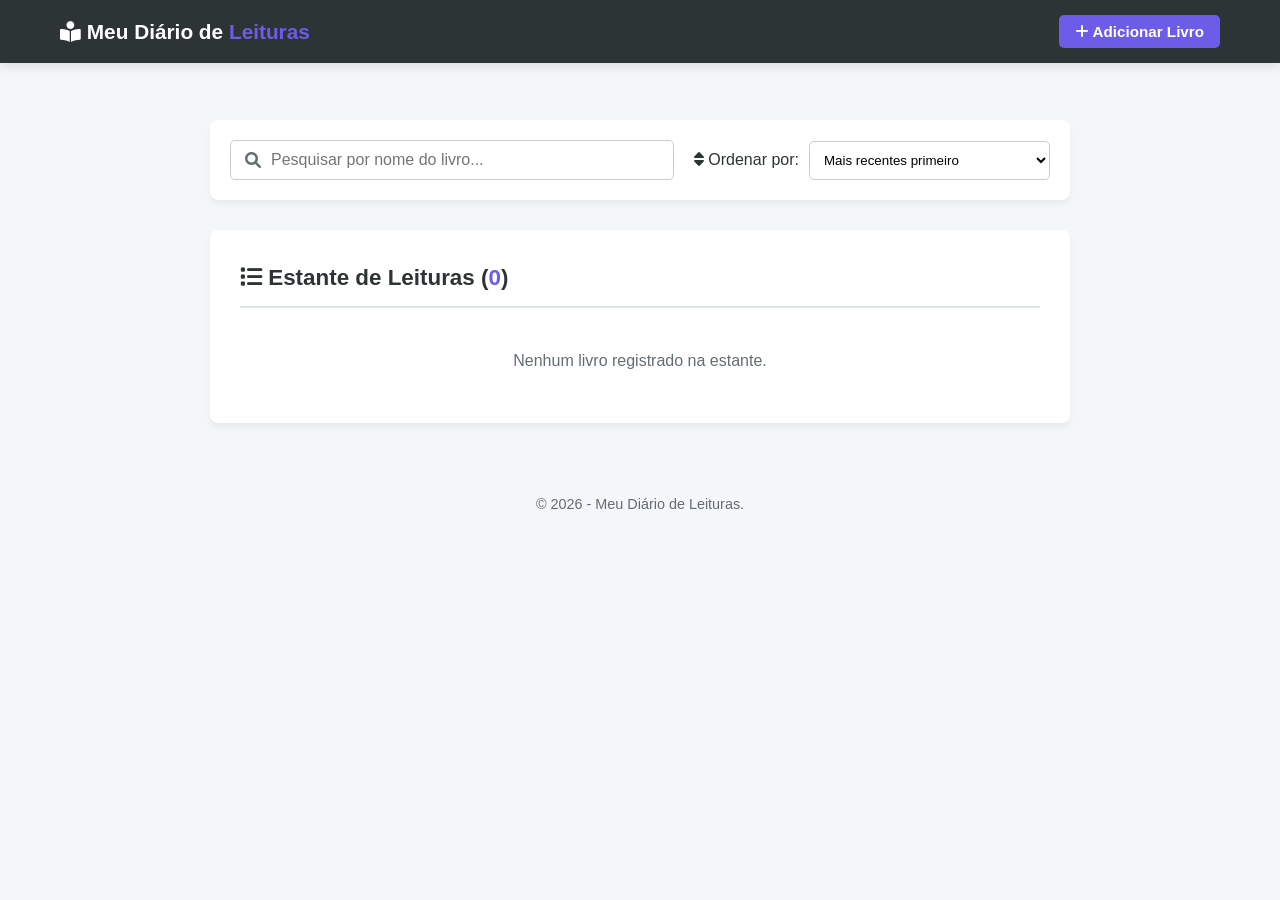
<file: index.html>
<!DOCTYPE html>
<html lang="pt-BR">
<head>
    <meta charset="UTF-8">
    <meta name="viewport" content="width=device-width, initial-scale=1.0">
    <title>Meus Livros | Diário de Leituras</title>
    <link rel="stylesheet" href="/css/base.css">
    <link rel="stylesheet" href="/css/layout.css">
    <link rel="stylesheet" href="/css/components.css">
    <link rel="stylesheet" href="https://cdnjs.cloudflare.com/ajax/libs/font-awesome/6.0.0/css/all.min.css">
</head>
<body>

    <header>
        <nav class="navbar">
            <div class="logo"><i class="fas fa-book-reader"></i> Meu Diário de <span>Leituras</span></div>
            <ul class="nav-links">
                <li><a href="cadastro.html" class="btn-nav"><i class="fas fa-plus"></i> Adicionar Livro</a></li>
            </ul>
        </nav>
    </header>

    <main class="container">
        <section class="secao-controle">
            <div class="busca-box">
                <i class="fas fa-search"></i>
                <input type="text" id="busca" placeholder="Pesquisar por nome do livro...">
            </div>

            <div class="ordenacao-box">
                <label for="ordenar"><i class="fas fa-sort"></i> Ordenar por:</label>
                <select id="ordenar">
                    <option value="recente">Mais recentes primeiro</option>
                    <option value="melhores">Melhor avaliação (⭐⭐⭐⭐⭐)</option>
                    <option value="piores">Menor avaliação (⭐)</option>
                </select>
            </div>
        </section>

        <section class="secao-lista">
            <h2><i class="fas fa-list"></i> Estante de Leituras (<span id="contador-livros">0</span>)</h2>
            <div id="lista-livros" class="grid-livros">
                </div>
        </section>
    </main>

    <footer>
        <p>&copy; 2026 - Meu Diário de Leituras.</p>
    </footer>

    <script src="/js/script.js"></script>
</body>
</html>
</file>
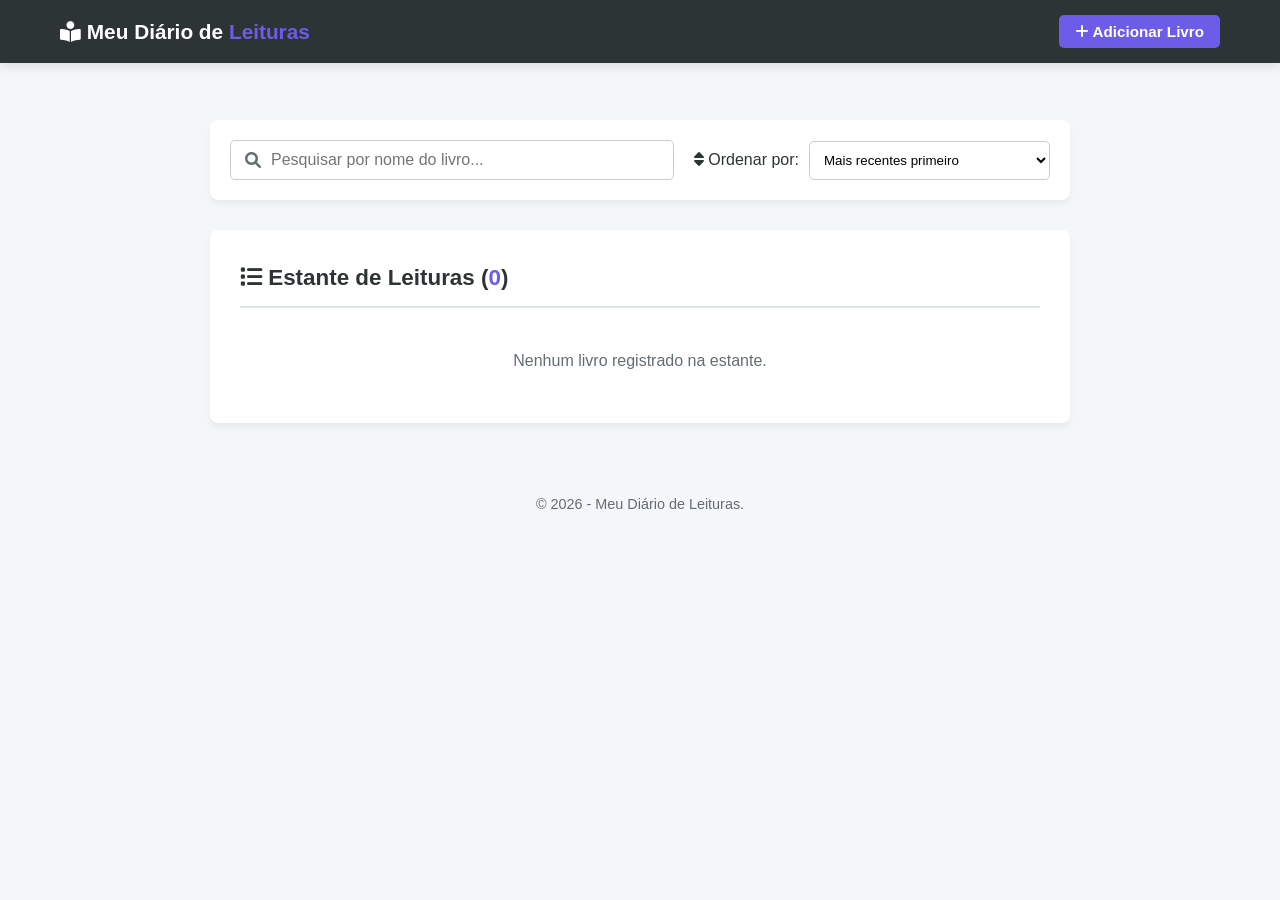
<file: html/index.html>
<!DOCTYPE html>
<html lang="pt-BR">
<head>
    <meta charset="UTF-8">
    <meta name="viewport" content="width=device-width, initial-scale=1.0">
    <title>Meus Livros | Diário de Leituras</title>
    <link rel="stylesheet" href="/css/base.css">
    <link rel="stylesheet" href="/css/layout.css">
    <link rel="stylesheet" href="/css/components.css">
    <link rel="stylesheet" href="https://cdnjs.cloudflare.com/ajax/libs/font-awesome/6.0.0/css/all.min.css">
</head>
<body>

    <header>
        <nav class="navbar">
            <div class="logo"><i class="fas fa-book-reader"></i> Meu Diário de <span>Leituras</span></div>
            <ul class="nav-links">
                <li><a href="/html/cadastro.html" class="btn-nav"><i class="fas fa-plus"></i> Adicionar Livro</a></li>
            </ul>
        </nav>
    </header>

    <main class="container">
        <section class="secao-controle">
            <div class="busca-box">
                <i class="fas fa-search"></i>
                <input type="text" id="busca" placeholder="Pesquisar por nome do livro...">
            </div>

            <div class="ordenacao-box">
                <label for="ordenar"><i class="fas fa-sort"></i> Ordenar por:</label>
                <select id="ordenar">
                    <option value="recente">Mais recentes primeiro</option>
                    <option value="melhores">Melhor avaliação (⭐⭐⭐⭐⭐)</option>
                    <option value="piores">Menor avaliação (⭐)</option>
                </select>
            </div>
        </section>

        <section class="secao-lista">
            <h2><i class="fas fa-list"></i> Estante de Leituras (<span id="contador-livros">0</span>)</h2>
            <div id="lista-livros" class="grid-livros">
                </div>
        </section>
    </main>

    <footer>
        <p>&copy; 2026 - Meu Diário de Leituras.</p>
    </footer>

    <script src="/js/script.js"></script>
</body>
</html>
</file>
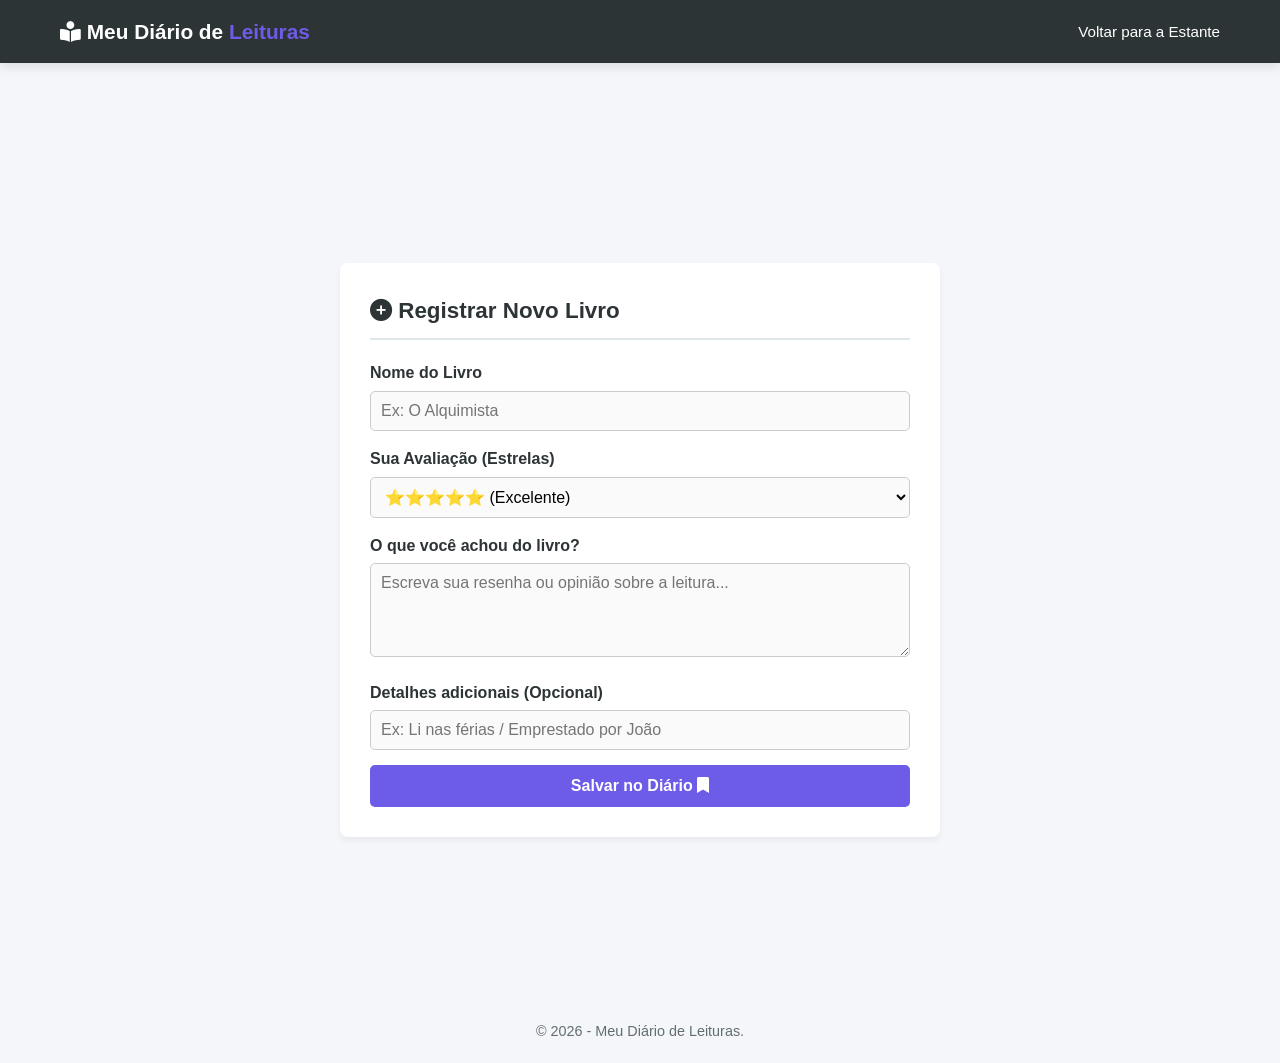
<file: cadastro.html>
<!DOCTYPE html>
<html lang="pt-BR">
<head>
    <meta charset="UTF-8">
    <meta name="viewport" content="width=device-width, initial-scale=1.0">
    <title>Adicionar Livro | Diário de Leituras</title>
    <link rel="stylesheet" href="/css/base.css">
    <link rel="stylesheet" href="/css/layout.css">
    <link rel="stylesheet" href="/css/components.css">
    <link rel="stylesheet" href="https://cdnjs.cloudflare.com/ajax/libs/font-awesome/6.0.0/css/all.min.css">
</head>
<body class="body-cadastro">

    <header>
        <nav class="navbar">
            <div class="logo"><a href="index.html" style="color: white; text-decoration: none;"><i class="fas fa-book-reader"></i> Meu Diário de <span>Leituras</span></a></div>
            <ul class="nav-links">
                <li><a href="index.html">Voltar para a Estante</a></li>
            </ul>
        </nav>
    </header>

    <main class="page-cadastro-container">
        <section class="secao-cadastro">
            <h2><i class="fas fa-plus-circle"></i> Registrar Novo Livro</h2>
            <form id="form-livro">
                <div class="input-group">
                    <label for="titulo">Nome do Livro</label>
                    <input type="text" id="titulo" placeholder="Ex: O Alquimista" required>
                </div>

                <div class="input-group">
                    <label for="avaliacao">Sua Avaliação (Estrelas)</label>
                    <select id="avaliacao" required>
                        <option value="5">⭐⭐⭐⭐⭐ (Excelente)</option>
                        <option value="4">⭐⭐⭐⭐ (Muito Bom)</option>
                        <option value="3">⭐⭐⭐ (Bom)</option>
                        <option value="2">⭐⭐ (Regular)</option>
                        <option value="1">⭐ (Ruim)</option>
                    </select>
                </div>

                <div class="input-group">
                    <label for="opiniao">O que você achou do livro?</label>
                    <textarea id="opiniao" rows="4" placeholder="Escreva sua resenha ou opinião sobre a leitura..." required></textarea>
                </div>

                <div class="input-group">
                    <label for="detalhes">Detalhes adicionais (Opcional)</label>
                    <input type="text" id="detalhes" placeholder="Ex: Li nas férias / Emprestado por João">
                </div>

                <button type="submit" class="btn-salvar">Salvar no Diário <i class="fas fa-bookmark"></i></button>
            </form>
        </section>
    </main>

    <footer>
        <p>&copy; 2026 - Meu Diário de Leituras.</p>
    </footer>

    <script src="/js/script.js"></script>
</body>
</html>
</file>
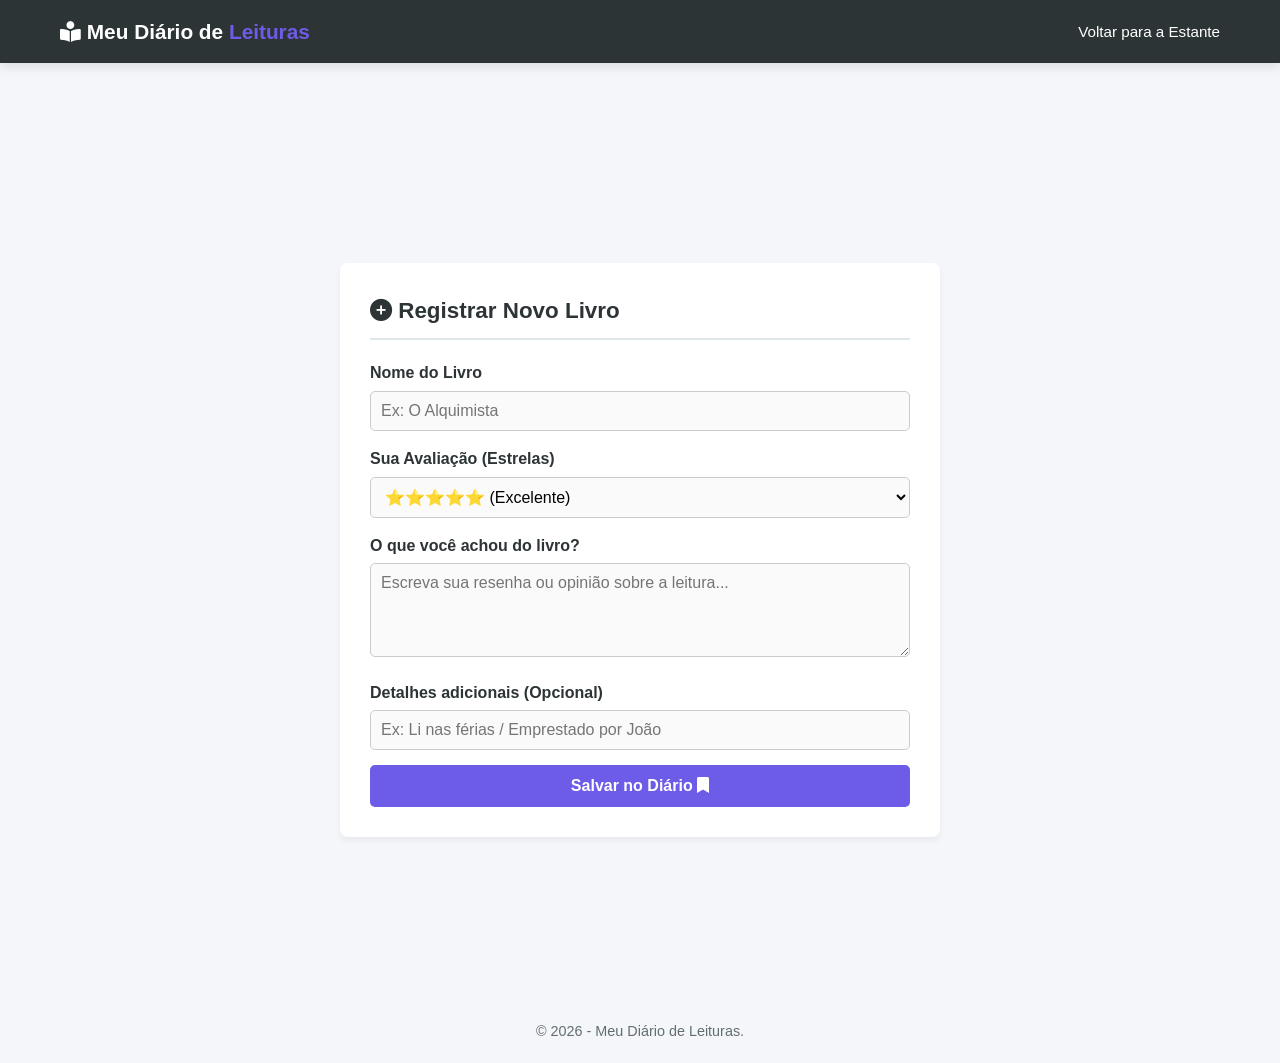
<file: html/cadastro.html>
<!DOCTYPE html>
<html lang="pt-BR">
<head>
    <meta charset="UTF-8">
    <meta name="viewport" content="width=device-width, initial-scale=1.0">
    <title>Adicionar Livro | Diário de Leituras</title>
    <link rel="stylesheet" href="/css/base.css">
    <link rel="stylesheet" href="/css/layout.css">
    <link rel="stylesheet" href="/css/components.css">
    <link rel="stylesheet" href="https://cdnjs.cloudflare.com/ajax/libs/font-awesome/6.0.0/css/all.min.css">
</head>
<body class="body-cadastro">

    <header>
        <nav class="navbar">
            <div class="logo"><a href="/html/index.html" style="color: white; text-decoration: none;"><i class="fas fa-book-reader"></i> Meu Diário de <span>Leituras</span></a></div>
            <ul class="nav-links">
                <li><a href="/html/index.html">Voltar para a Estante</a></li>
            </ul>
        </nav>
    </header>

    <main class="page-cadastro-container">
        <section class="secao-cadastro">
            <h2><i class="fas fa-plus-circle"></i> Registrar Novo Livro</h2>
            <form id="form-livro">
                <div class="input-group">
                    <label for="titulo">Nome do Livro</label>
                    <input type="text" id="titulo" placeholder="Ex: O Alquimista" required>
                </div>

                <div class="input-group">
                    <label for="avaliacao">Sua Avaliação (Estrelas)</label>
                    <select id="avaliacao" required>
                        <option value="5">⭐⭐⭐⭐⭐ (Excelente)</option>
                        <option value="4">⭐⭐⭐⭐ (Muito Bom)</option>
                        <option value="3">⭐⭐⭐ (Bom)</option>
                        <option value="2">⭐⭐ (Regular)</option>
                        <option value="1">⭐ (Ruim)</option>
                    </select>
                </div>

                <div class="input-group">
                    <label for="opiniao">O que você achou do livro?</label>
                    <textarea id="opiniao" rows="4" placeholder="Escreva sua resenha ou opinião sobre a leitura..." required></textarea>
                </div>

                <div class="input-group">
                    <label for="detalhes">Detalhes adicionais (Opcional)</label>
                    <input type="text" id="detalhes" placeholder="Ex: Li nas férias / Emprestado por João">
                </div>

                <button type="submit" class="btn-salvar">Salvar no Diário <i class="fas fa-bookmark"></i></button>
            </form>
        </section>
    </main>

    <footer>
        <p>&copy; 2026 - Meu Diário de Leituras.</p>
    </footer>

    <script src="/js/script.js"></script>
</body>
</html>
</file>
<file: css/base.css>
/* Configurações Gerais */
* {
    margin: 0;
    padding: 0;
    box-sizing: border-box;
    font-family: 'Segoe UI', Tahoma, Geneva, Verdana, sans-serif;
}

:root {
    --cor-primaria: #6c5ce7;
    --cor-primaria-hover: #5b4cd8;
    --cor-fundo: #f4f6f9;
    --cor-card: #ffffff;
    --cor-texto: #2d3436;
    --cor-texto-secundario: #636e72;
}

body {
    background-color: var(--cor-fundo);
    color: var(--cor-texto);
    line-height: 1.6;
    overflow-x: hidden;
}

span {
    color: var(--cor-primaria);
}
</file>
<file: css/layout.css>
/* Navbar Fixa no Topo */
header {
    background-color: #2d3436;
    position: fixed;
    width: 100%;
    top: 0;
    z-index: 1000;
    box-shadow: 0 4px 10px rgba(0,0,0,0.1);
}

.navbar {
    display: flex;
    justify-content: space-between;
    align-items: center;
    max-width: 1200px;
    margin: 0 auto;
    padding: 15px 20px;
}

.logo {
    color: white;
    font-size: 1.3rem;
    font-weight: bold;
}

.nav-links {
    display: flex;
    list-style: none;
    align-items: center;
}

.nav-links a {
    color: white;
    text-decoration: none;
    font-weight: 500;
    transition: 0.3s;
    font-size: 0.95rem;
}

.nav-links a:hover, .nav-links a.active {
    color: var(--cor-primaria);
}

/* Container de Conteúdo */
.container {
    max-width: 900px;
    margin: 0 auto;
    padding: 20px;
    margin-top: 100px;
}

/* Estrutura da Página de Cadastro */
.page-cadastro-container {
    min-height: 100vh;
    margin-top: 100px;
    display: flex;
    align-items: center;
    justify-content: center;
    padding: 20px;
}

/* Footer */
footer {
    text-align: center;
    padding: 20px;
    color: var(--cor-texto-secundario);
    font-size: 0.9rem;
}

/* Responsividade de Layout */
@media (max-width: 600px) {
    .navbar { flex-direction: column; gap: 10px; text-align: center; }
}
</file>
<file: css/components.css>
/* Botão de Destaque na Navbar */
.btn-nav {
    background-color: var(--cor-primaria);
    color: white !important;
    padding: 8px 16px;
    border-radius: 5px;
    font-weight: bold !important;
    margin-left: 15px;
}

.btn-nav:hover {
    background-color: var(--cor-primaria-hover);
}

/* Elementos de Seção */
section {
    background: var(--cor-card);
    padding: 30px;
    border-radius: 8px;
    box-shadow: 0 4px 6px rgba(0,0,0,0.05);
    margin-bottom: 30px;
}

section h2 {
    font-size: 1.4rem;
    margin-bottom: 20px;
    border-bottom: 2px solid #dfe6e9;
    padding-bottom: 10px;
    color: #2d3436;
}

/* Formulário (Página de Cadastro) */
.secao-cadastro {
    width: 100%;
    max-width: 600px;
    margin-bottom: 0;
}

.input-group {
    margin-bottom: 15px;
}

.input-group label {
    display: block;
    margin-bottom: 5px;
    font-weight: 600;
}

.input-group input, .input-group select, .input-group textarea {
    width: 100%;
    padding: 10px;
    border: 1px solid #ccc;
    border-radius: 5px;
    font-size: 1rem;
    background-color: #fafafa;
}

.input-group input:focus, .input-group select:focus, .input-group textarea:focus {
    outline: none;
    border-color: var(--cor-primaria);
    background-color: #fff;
}

.btn-salvar {
    background-color: var(--cor-primaria);
    color: white;
    border: none;
    padding: 12px 20px;
    font-size: 1rem;
    font-weight: bold;
    border-radius: 5px;
    cursor: pointer;
    width: 100%;
    transition: 0.3s;
}

.btn-salvar:hover {
    background-color: var(--cor-primaria-hover);
}

/* Filtros e Controles (Busca/Ordenação) */
.secao-controle {
    display: flex;
    justify-content: space-between;
    gap: 20px;
    align-items: center;
    flex-wrap: wrap;
    padding: 20px;
}

.busca-box {
    flex: 1;
    min-width: 250px;
    position: relative;
}

.busca-box i {
    position: absolute;
    left: 15px;
    top: 50%;
    transform: translateY(-50%);
    color: var(--cor-texto-secundario);
}

.busca-box input {
    width: 100%;
    padding: 10px 10px 10px 40px;
    border: 1px solid #ccc;
    border-radius: 5px;
    font-size: 1rem;
}

.ordenacao-box {
    display: flex;
    align-items: center;
    gap: 10px;
}

.ordenacao-box select {
    padding: 10px;
    border: 1px solid #ccc;
    border-radius: 5px;
    background-color: white;
}

/* Cards de Livros */
.grid-livros {
    display: flex;
    flex-direction: column;
    gap: 15px;
}

.livro-card {
    background: #f8f9fa;
    border-left: 5px solid var(--cor-primaria);
    padding: 20px;
    border-radius: 0 8px 8px 0;
    position: relative;
}

.livro-header {
    display: flex;
    justify-content: space-between;
    align-items: flex-start;
    margin-bottom: 10px;
}

.livro-estrelas {
    color: #f1c40f;
}

.livro-opiniao {
    color: #333;
    margin-bottom: 10px;
}

.livro-detalhes {
    font-size: 0.85rem;
    color: var(--cor-texto-secundario);
    font-style: italic;
}

.btn-excluir {
    position: absolute;
    right: 15px;
    bottom: 15px;
    background: none;
    border: none;
    color: #e74c3c;
    cursor: pointer;
}

.btn-excluir:hover {
    text-decoration: underline;
}

/* Responsividade de Componentes */
@media (max-width: 600px) {
    .btn-nav { margin-left: 0; margin-top: 5px; }
    .secao-controle { flex-direction: column; align-items: stretch; }
}
</file>
